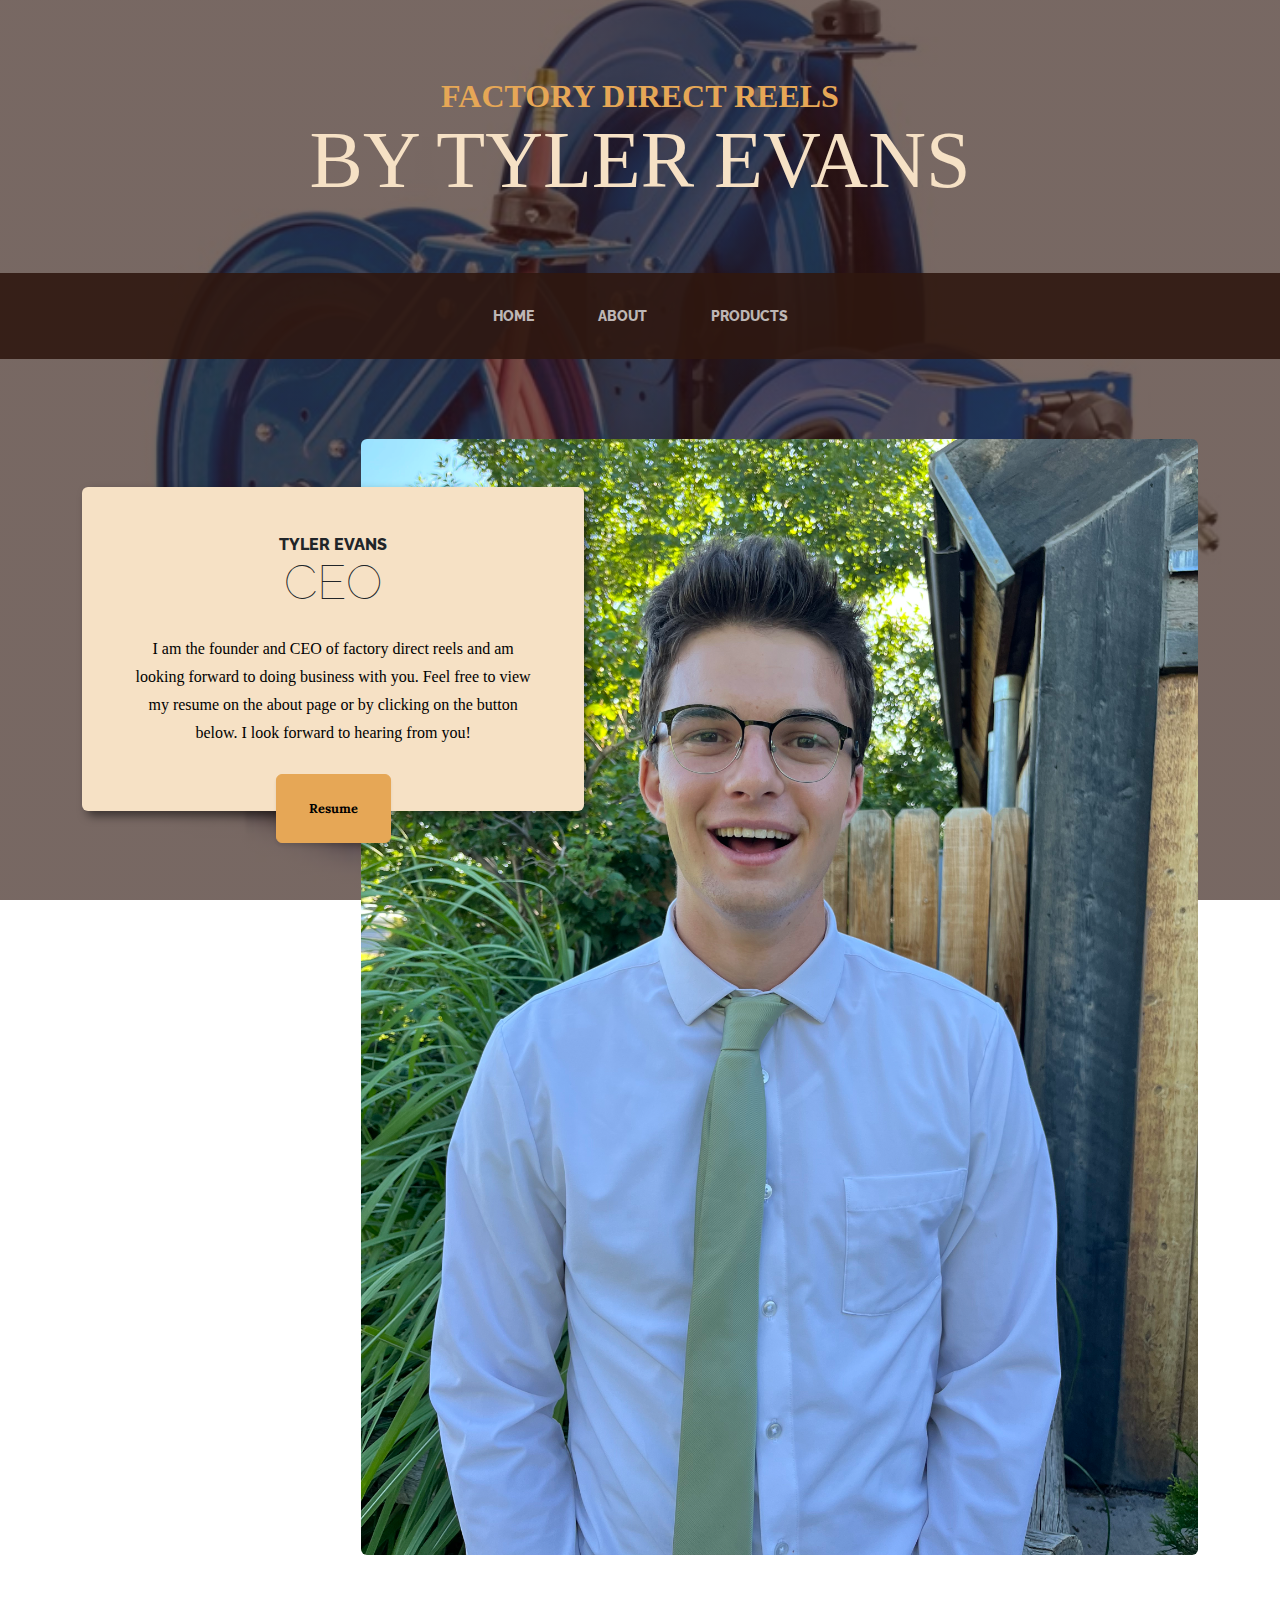
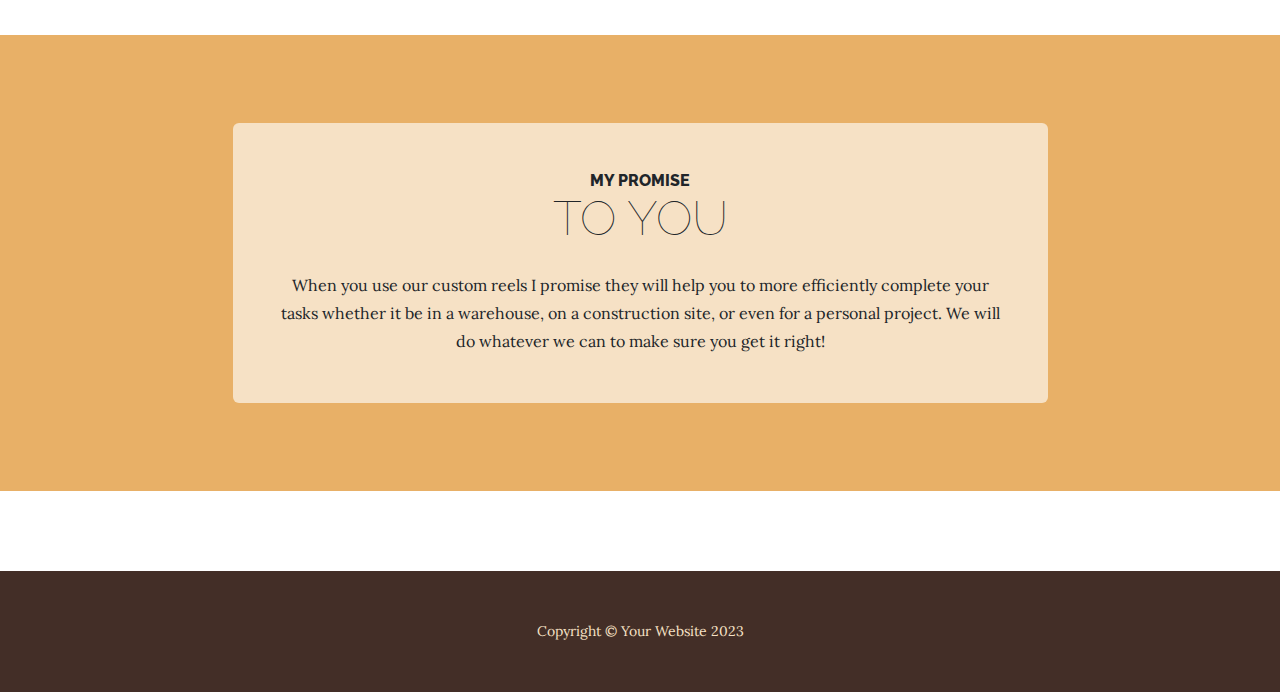
<file: index.html>
<!DOCTYPE html>
<html lang="en">
    <head>
        <meta charset="utf-8" />
        <meta name="viewport" content="width=device-width, initial-scale=1, shrink-to-fit=no" />
        <meta name="description" content="" />
        <meta name="author" content="" />
        <title>Tyler Evans</title>
        <link rel="icon" type="image/x-icon" href="assets/favicon.ico" />
        <!-- Google fonts-->
        <link href="https://fonts.googleapis.com/css?family=Raleway:100,100i,200,200i,300,300i,400,400i,500,500i,600,600i,700,700i,800,800i,900,900i" rel="stylesheet" />
        <link href="https://fonts.googleapis.com/css?family=Lora:400,400i,700,700i" rel="stylesheet" />
        <!-- Core theme CSS (includes Bootstrap)-->
        <link href="css/styles.css" rel="stylesheet" />
        <link rel="stylesheet" href="css/mystyles.css"> 
    </head>
    <body>
        <header>
            <h1 class="site-heading text-center text-faded d-none d-lg-block">
                <span class="site-heading-upper text-primary mb-3">Factory Direct Reels</span>
                <span class="site-heading-lower">By Tyler Evans</span>
            </h1>
        </header>
        <!-- Navigation-->
        <nav class="navbar navbar-expand-lg navbar-dark py-lg-4" id="mainNav">
            <div class="container">
                <a class="navbar-brand text-uppercase fw-bold d-lg-none" href="index.html">Start Bootstrap</a>
                <button class="navbar-toggler" type="button" data-bs-toggle="collapse" data-bs-target="#navbarSupportedContent" aria-controls="navbarSupportedContent" aria-expanded="false" aria-label="Toggle navigation"><span class="navbar-toggler-icon"></span></button>
                <div class="collapse navbar-collapse" id="navbarSupportedContent">
                    <ul class="navbar-nav mx-auto">
                        <li class="nav-item px-lg-4"><a class="nav-link text-uppercase" href="index.html">Home</a></li>
                        <li class="nav-item px-lg-4"><a class="nav-link text-uppercase" href="about.html">About</a></li>  
                        <li class="nav-item px-lg-4"><a class="nav-link text-uppercase" href="products.html">Products</a></li>
                        
                        <!-- <li class="nav-item px-lg-4"><a class="nav-link text-uppercase" href="store.html">Store</a></li> -->
                    </ul>
                </div>
            </div>
        </nav>
        <section class="page-section clearfix">
            <div class="container">
                <div class="intro">
                    <img class="intro-img img-fluid mb-3 mb-lg-0 rounded" src="assets/img/intro.jpg" alt="..." />
                    <div class="intro-text left-0 text-center bg-faded p-5 rounded">
                        <h2 class="section-heading mb-4">
                            <span class="section-heading-upper">Tyler Evans</span>
                            <span class="section-heading-lower">CEO</span>
                        </h2>
                        <p class="notyellow mb-3 "> I am the founder and CEO of factory direct reels and am looking forward to doing business with you. Feel free to view my resume on the about page or by clicking on the button below. I look forward to hearing from you!</p> 
                        <div class="intro-button mx-auto"><a class="btn btn-primary btn-xl" href="IS 201/resume.html">Resume</a></div>
                    </div>
                </div>
            </div>
        </section>
        <section class="page-section cta">
            <div class="container">
                <div class="row">
                    <div class="col-xl-9 mx-auto">
                        <div class="cta-inner bg-faded text-center rounded">
                            <h2 class="section-heading mb-4">
                                <span class="section-heading-upper">My Promise</span>
                                <span class="section-heading-lower">To You</span>
                            </h2>
                            <p class="mb-0">When you use our custom reels I promise they will help you to more efficiently complete your tasks whether it be in a warehouse, on a construction site, or even for a personal project. We will do whatever we can to make sure you get it right!</p>
                        </div>
                    </div>
                </div>
            </div>
        </section>
        <footer class="footer text-faded text-center py-5">
            <div class="container"><p class="m-0 small">Copyright &copy; Your Website 2023</p></div>
        </footer>
        <!-- Bootstrap core JS-->
        <script src="https://cdn.jsdelivr.net/npm/bootstrap@5.2.3/dist/js/bootstrap.bundle.min.js"></script>
        <!-- Core theme JS-->
        <script src="js/scripts.js"></script>
    </body>
</html>
</file>
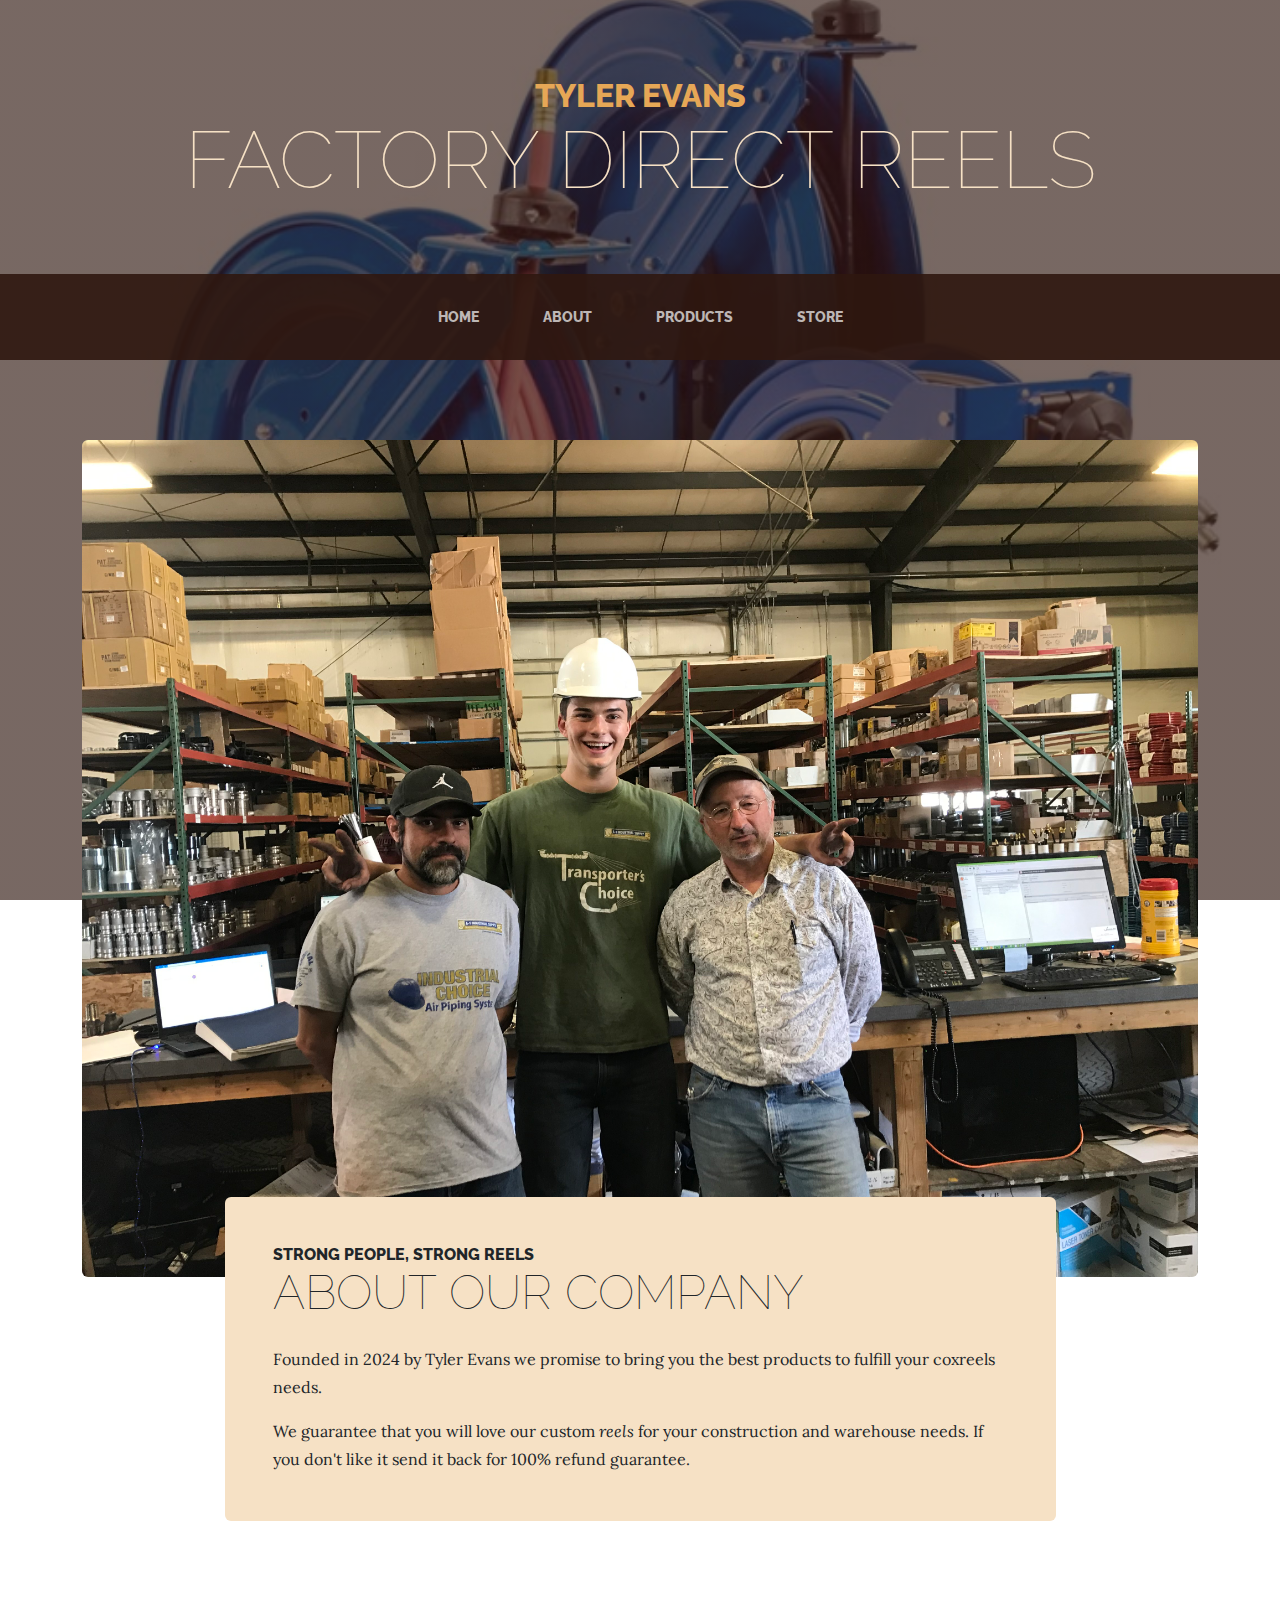
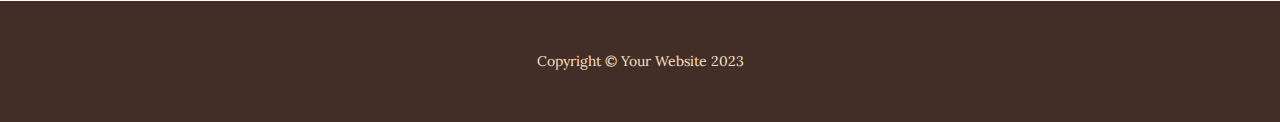
<file: about.html>
<!DOCTYPE html>
<html lang="en">
    <head>
        <meta charset="utf-8" />
        <meta name="viewport" content="width=device-width, initial-scale=1, shrink-to-fit=no" />
        <meta name="description" content="" />
        <meta name="author" content="" />
        <title>Business Casual - Start Bootstrap Theme</title>
        <link rel="icon" type="image/x-icon" href="assets/favicon.ico" />
        <!-- Google fonts-->
        <link href="https://fonts.googleapis.com/css?family=Raleway:100,100i,200,200i,300,300i,400,400i,500,500i,600,600i,700,700i,800,800i,900,900i" rel="stylesheet" />
        <link href="https://fonts.googleapis.com/css?family=Lora:400,400i,700,700i" rel="stylesheet" />
        <!-- Core theme CSS (includes Bootstrap)-->
        <link href="css/styles.css" rel="stylesheet" />
    </head>
    <body>
        <header>
            <h1 class="site-heading text-center text-faded d-none d-lg-block">
                <span class="site-heading-upper text-primary mb-3">Tyler Evans</span>
                <span class="site-heading-lower">Factory Direct Reels</span>
            </h1>
        </header>
        <!-- Navigation-->
        <nav class="navbar navbar-expand-lg navbar-dark py-lg-4" id="mainNav">
            <div class="container">
                <a class="navbar-brand text-uppercase fw-bold d-lg-none" href="index.html">Start Bootstrap</a>
                <button class="navbar-toggler" type="button" data-bs-toggle="collapse" data-bs-target="#navbarSupportedContent" aria-controls="navbarSupportedContent" aria-expanded="false" aria-label="Toggle navigation"><span class="navbar-toggler-icon"></span></button>
                <div class="collapse navbar-collapse" id="navbarSupportedContent">
                    <ul class="navbar-nav mx-auto">
                        <li class="nav-item px-lg-4"><a class="nav-link text-uppercase" href="index.html">Home</a></li>
                        <li class="nav-item px-lg-4"><a class="nav-link text-uppercase" href="about.html">About</a></li>
                        <li class="nav-item px-lg-4"><a class="nav-link text-uppercase" href="products.html">Products</a></li>
                        <li class="nav-item px-lg-4"><a class="nav-link text-uppercase" href="store.html">Store</a></li>
                    </ul>
                </div>
            </div>
        </nav>
        <section class="page-section about-heading">
            <div class="container">
                <img class="img-fluid rounded about-heading-img mb-3 mb-lg-0" src="assets/img/about.jpg" alt="..." />
                <div class="about-heading-content">
                    <div class="row">
                        <div class="col-xl-9 col-lg-10 mx-auto">
                            <div class="bg-faded rounded p-5">
                                <h2 class="section-heading mb-4">
                                    <span class="section-heading-upper">Strong People, Strong Reels</span>
                                    <span class="section-heading-lower">About Our Company</span>
                                </h2>
                                <p>Founded in 2024 by Tyler Evans we promise to bring you the best products to fulfill your coxreels needs.</p>
                                <p class="mb-0">
                                    We guarantee that you will love our custom
                                    <em>reels</em>
                                    for your construction and warehouse needs. If you don't like it send it back for 100% refund guarantee.
                                </p>
                            </div>
                        </div>
                    </div>
                </div>
            </div>
        </section>
        <footer class="footer text-faded text-center py-5">
            <div class="container"><p class="m-0 small">Copyright &copy; Your Website 2023</p></div>
        </footer>
        <!-- Bootstrap core JS-->
        <script src="https://cdn.jsdelivr.net/npm/bootstrap@5.2.3/dist/js/bootstrap.bundle.min.js"></script>
        <!-- Core theme JS-->
        <script src="js/scripts.js"></script>
    </body>
</html>
</file>
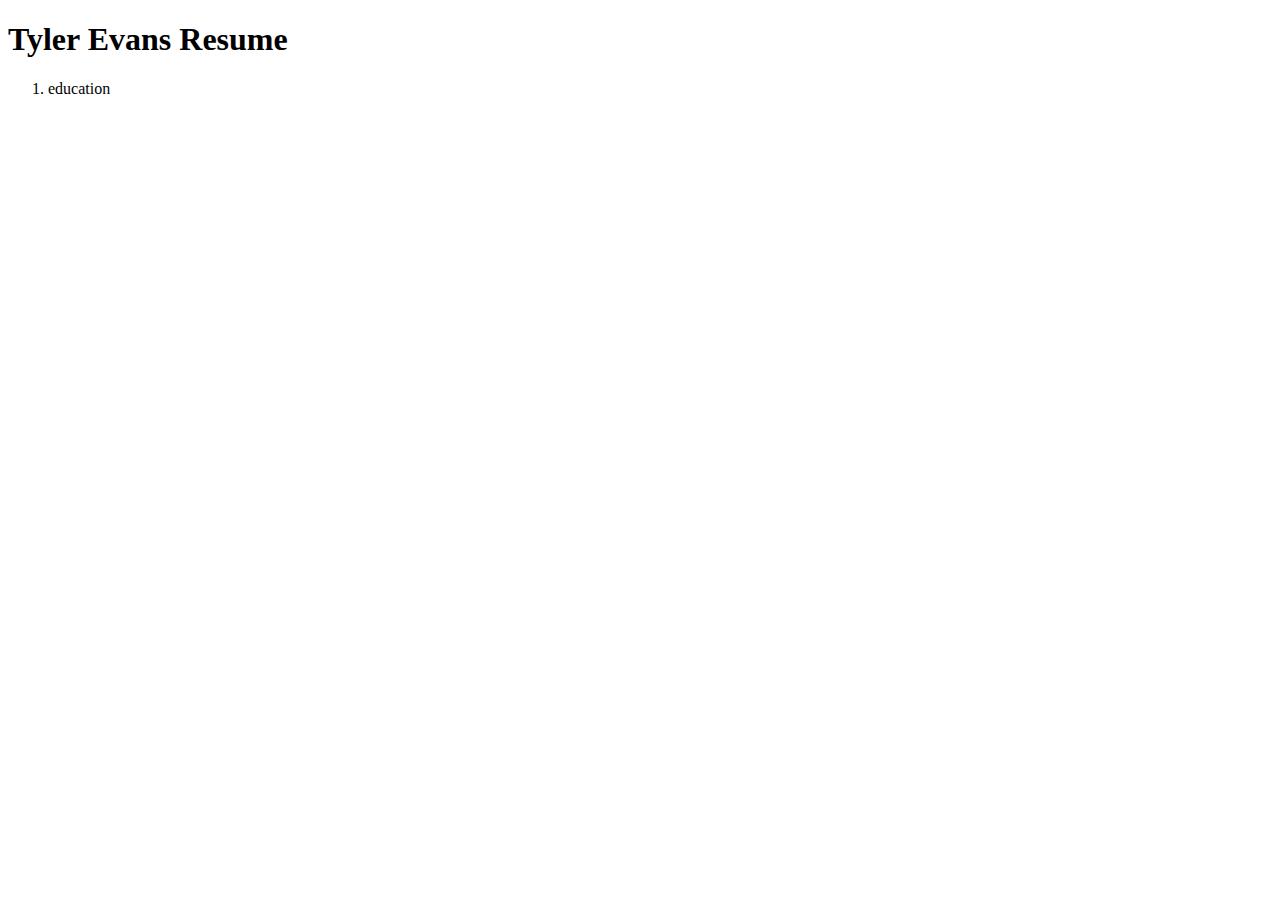
<file: newresume.html>
<!DOCTYPE html>
<html lang="en">
<head>
    <meta charset="UTF-8">
    <meta name="viewport" content="width=device-width, initial-scale=1.0">
    <title>Resume</title>
</head>
<body>
    <h1>Tyler Evans Resume</h1>
    <ol>
        <li>education</li>
    </ol>

</body>
</html>
</file>
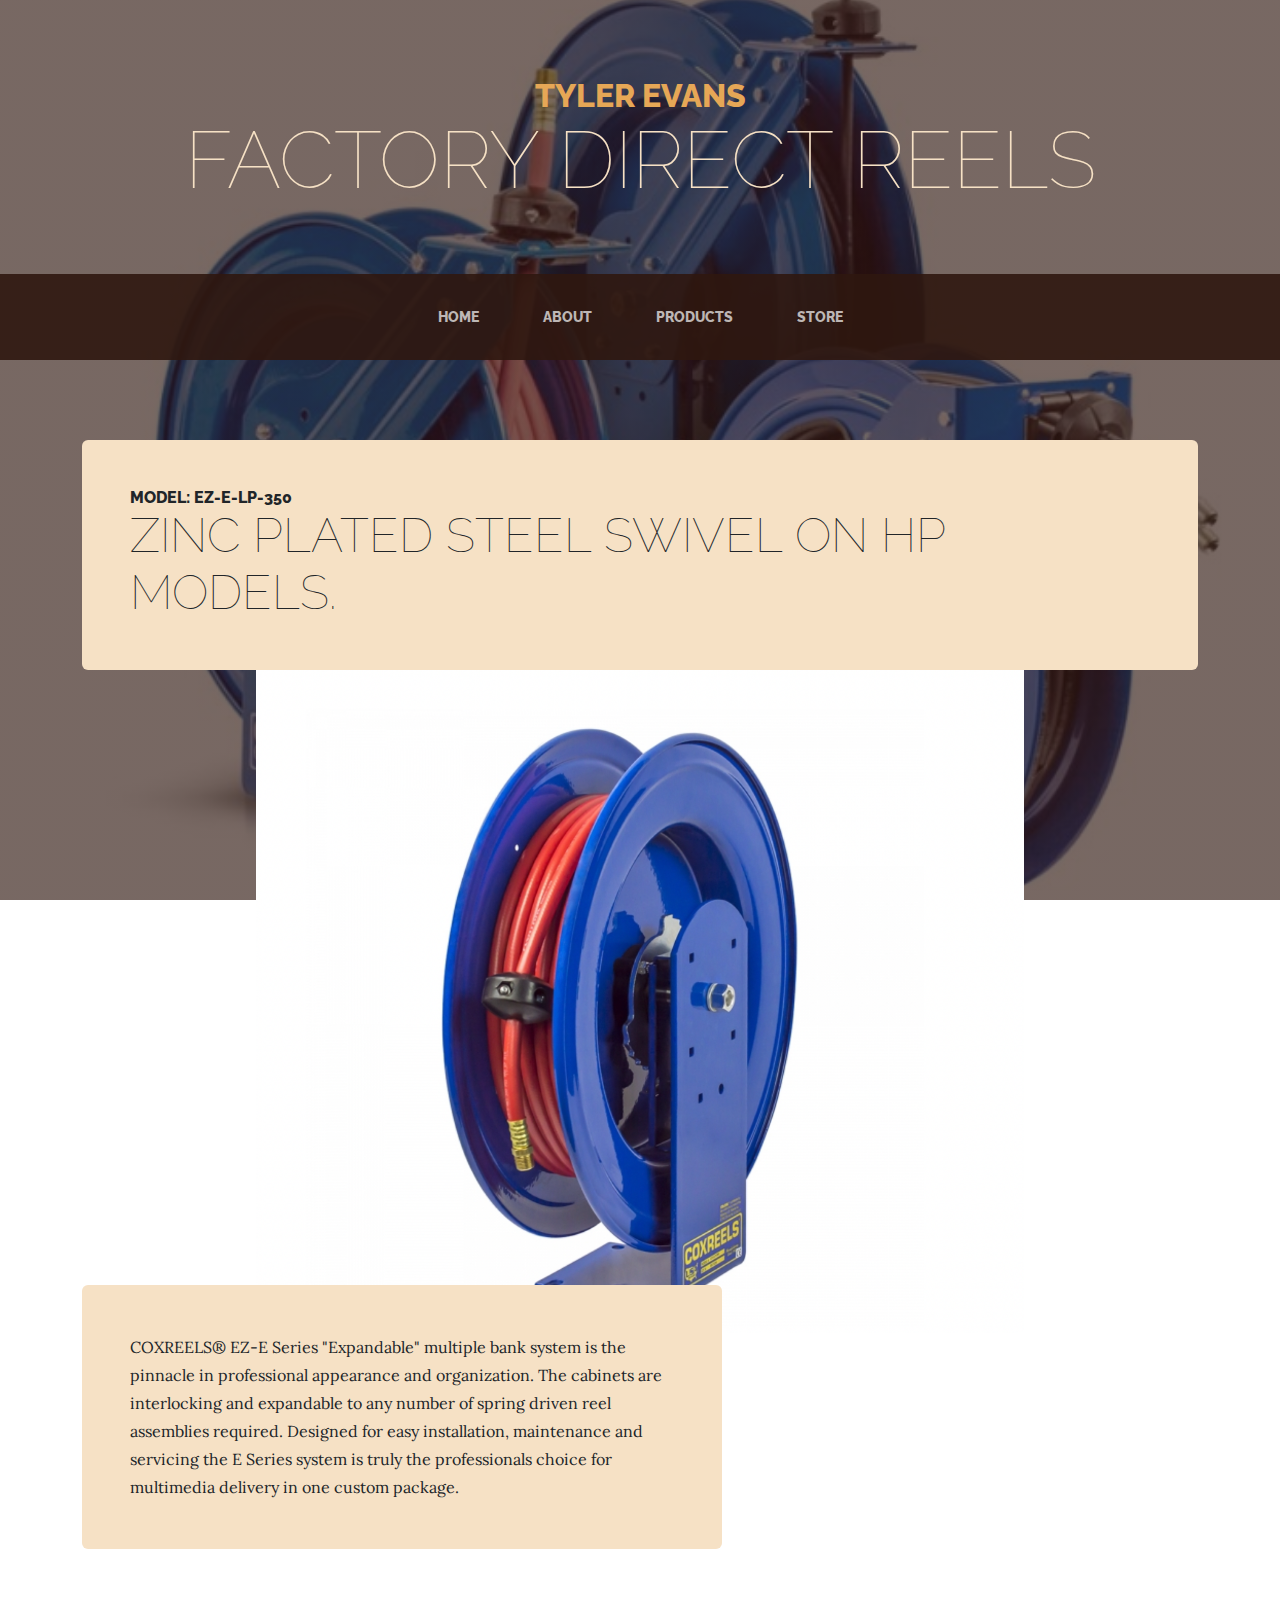
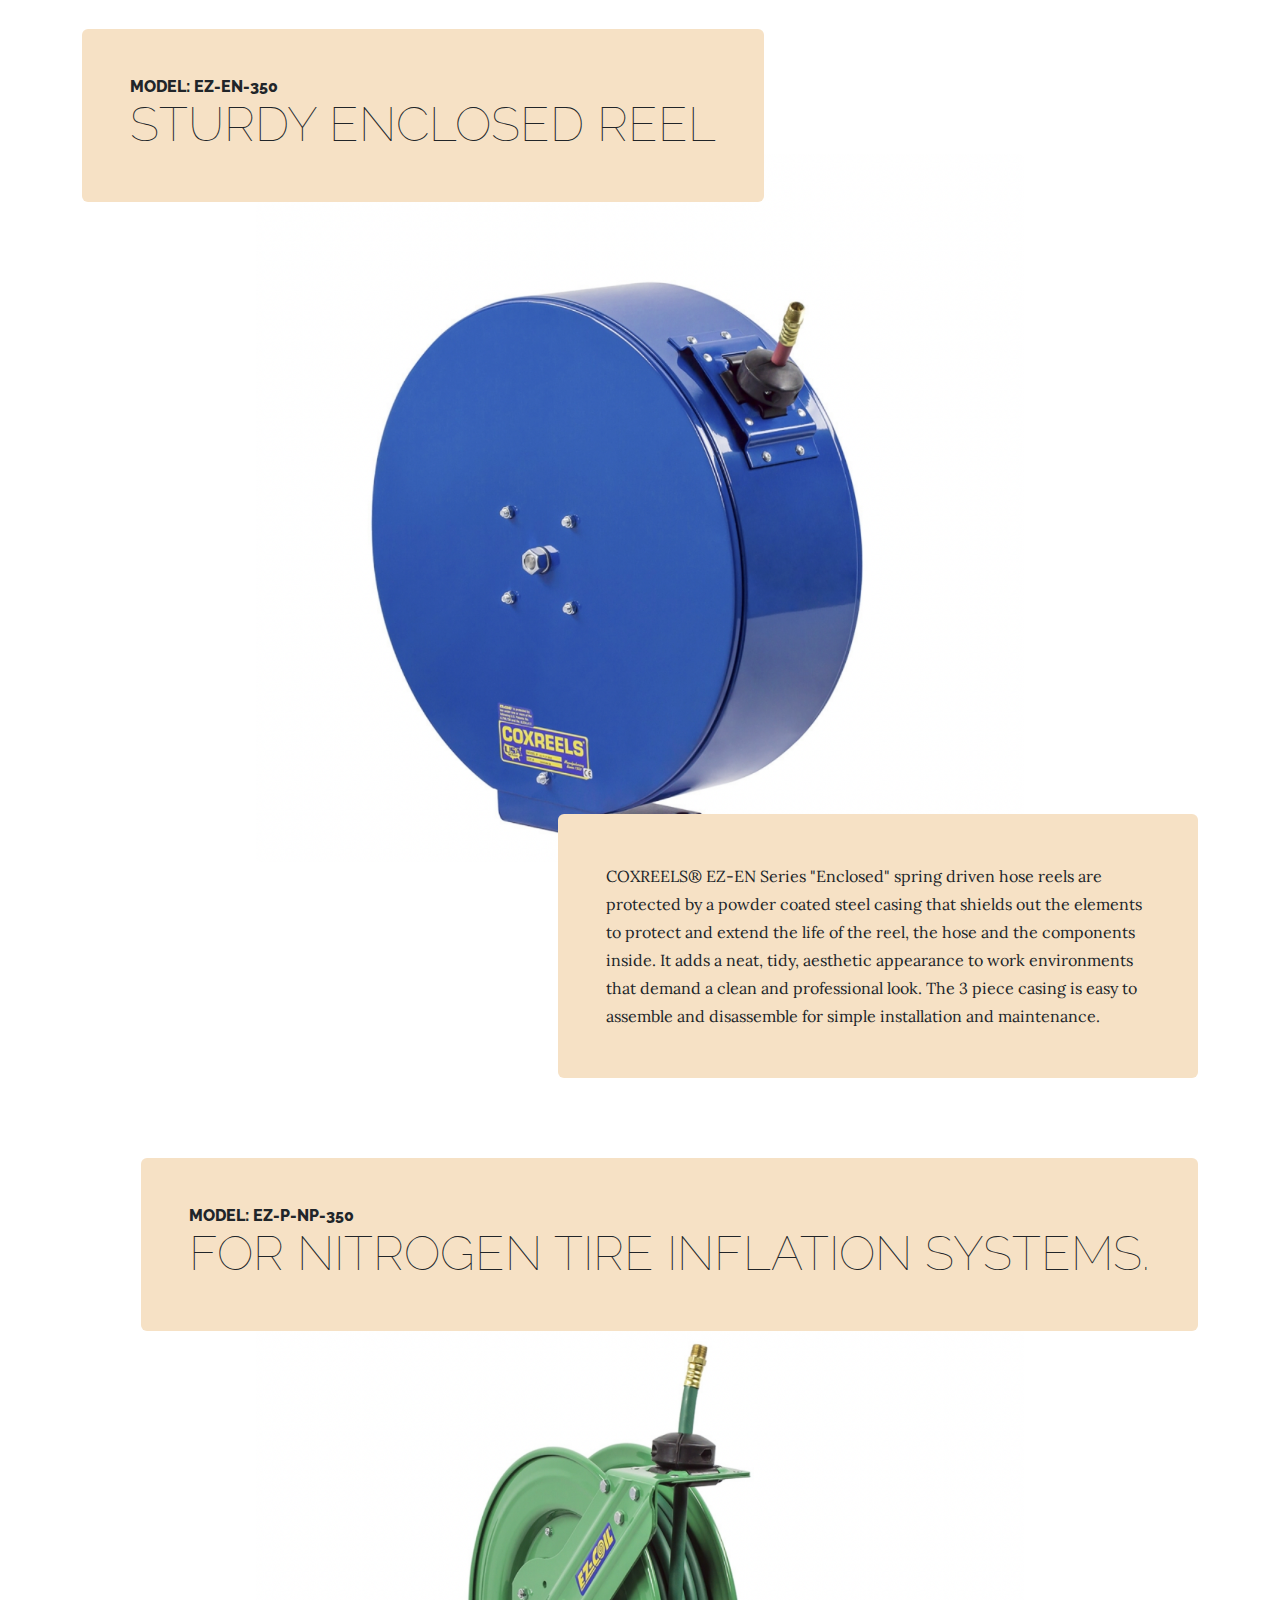
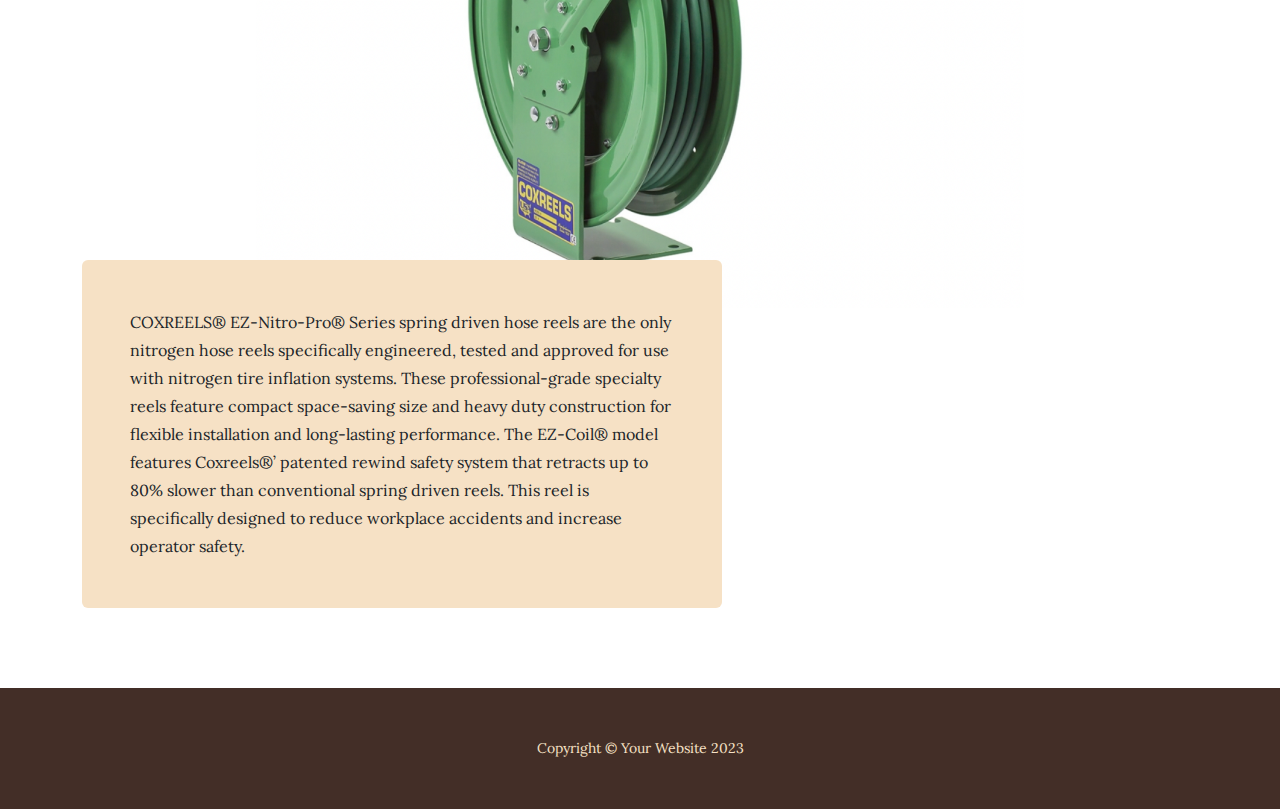
<file: products.html>
<!DOCTYPE html>
<html lang="en">
    <head>
        <meta charset="utf-8" />
        <meta name="viewport" content="width=device-width, initial-scale=1, shrink-to-fit=no" />
        <meta name="description" content="" />
        <meta name="author" content="" />
        <title>Business Casual - Start Bootstrap Theme</title>
        <link rel="icon" type="image/x-icon" href="assets/favicon.ico" />
        <!-- Google fonts-->
        <link href="https://fonts.googleapis.com/css?family=Raleway:100,100i,200,200i,300,300i,400,400i,500,500i,600,600i,700,700i,800,800i,900,900i" rel="stylesheet" />
        <link href="https://fonts.googleapis.com/css?family=Lora:400,400i,700,700i" rel="stylesheet" />
        <!-- Core theme CSS (includes Bootstrap)-->
        <link href="css/styles.css" rel="stylesheet" />
    </head>
    <body>
        <header>
            <h1 class="site-heading text-center text-faded d-none d-lg-block">
                <span class="site-heading-upper text-primary mb-3">Tyler Evans</span>
                <span class="site-heading-lower">Factory Direct Reels</span>
            </h1>
        </header>
        <!-- Navigation-->
        <nav class="navbar navbar-expand-lg navbar-dark py-lg-4" id="mainNav">
            <div class="container">
                <a class="navbar-brand text-uppercase fw-bold d-lg-none" href="index.html">Start Bootstrap</a>
                <button class="navbar-toggler" type="button" data-bs-toggle="collapse" data-bs-target="#navbarSupportedContent" aria-controls="navbarSupportedContent" aria-expanded="false" aria-label="Toggle navigation"><span class="navbar-toggler-icon"></span></button>
                <div class="collapse navbar-collapse" id="navbarSupportedContent">
                    <ul class="navbar-nav mx-auto">
                        <li class="nav-item px-lg-4"><a class="nav-link text-uppercase" href="index.html">Home</a></li>
                        <li class="nav-item px-lg-4"><a class="nav-link text-uppercase" href="about.html">About</a></li>
                        <li class="nav-item px-lg-4"><a class="nav-link text-uppercase" href="products.html">Products</a></li>
                        <li class="nav-item px-lg-4"><a class="nav-link text-uppercase" href="store.html">Store</a></li>
                    </ul>
                </div>
            </div>
        </nav>
        <section class="page-section">
            <div class="container">
                <div class="product-item">
                    <div class="product-item-title d-flex">
                        <div class="bg-faded p-5 d-flex ms-auto rounded">
                            <h2 class="section-heading mb-0">
                                <span class="section-heading-upper">Model: EZ-E-LP-350</span>
                                <span class="section-heading-lower">Zinc plated steel swivel on HP models. </span>
                            </h2>
                        </div>
                    </div>
                    <img class="product-item-img mx-auto d-flex rounded img-fluid mb-3 mb-lg-0" src="assets/img/products-01.jpg" alt="..." />
                    <div class="product-item-description d-flex me-auto">
                        <div class="bg-faded p-5 rounded"><p class="mb-0">COXREELS® EZ-E Series "Expandable" multiple bank system is the pinnacle in professional appearance and organization. The cabinets are interlocking and expandable to any number of spring driven reel assemblies required. Designed for easy installation, maintenance and servicing the E Series system is truly the professionals choice for multimedia delivery in one custom package.</p></div>
                    </div>
                </div>
            </div>
        </section>
        <section class="page-section">
            <div class="container">
                <div class="product-item">
                    <div class="product-item-title d-flex">
                        <div class="bg-faded p-5 d-flex me-auto rounded">
                            <h2 class="section-heading mb-0">
                                <span class="section-heading-upper">Model: EZ-EN-350</span>
                                <span class="section-heading-lower">Sturdy enclosed reel</span>
                            </h2>
                        </div>
                    </div>
                    <img class="product-item-img mx-auto d-flex rounded img-fluid mb-3 mb-lg-0" src="assets/img/products-02.jpg" alt="..." />
                    <div class="product-item-description d-flex ms-auto">
                        <div class="bg-faded p-5 rounded"><p class="mb-0">COXREELS® EZ-EN Series "Enclosed" spring driven hose reels are protected by a powder coated steel casing that shields out the elements to protect and extend the life of the reel, the hose and the components inside. It adds a neat, tidy, aesthetic appearance to work environments that demand a clean and professional look. The 3 piece casing is easy to assemble and disassemble for simple installation and maintenance.</p></div>
                    </div>
                </div>
            </div>
        </section>
        <section class="page-section">
            <div class="container">
                <div class="product-item">
                    <div class="product-item-title d-flex">
                        <div class="bg-faded p-5 d-flex ms-auto rounded">
                            <h2 class="section-heading mb-0">
                                <span class="section-heading-upper">Model: EZ-P-NP-350</span>
                                <span class="section-heading-lower"> for nitrogen tire inflation systems.</span>
                            </h2>
                        </div>
                    </div>
                    <img class="product-item-img mx-auto d-flex rounded img-fluid mb-3 mb-lg-0" src="assets/img/products-03.jpg" alt="..." />
                    <div class="product-item-description d-flex me-auto">
                        <div class="bg-faded p-5 rounded"><p class="mb-0">COXREELS® EZ-Nitro-Pro® Series spring driven hose reels are the only nitrogen hose reels specifically engineered, tested and approved for use with nitrogen tire inflation systems. These professional-grade specialty reels feature compact space-saving size and heavy duty construction for flexible installation and long-lasting performance. The EZ-Coil® model features Coxreels®’ patented rewind safety system that retracts up to 80% slower than conventional spring driven reels. This reel is specifically designed to reduce workplace accidents and increase operator safety. </p></div>
                    </div>
                </div>
            </div>
        </section>
        <footer class="footer text-faded text-center py-5">
            <div class="container"><p class="m-0 small">Copyright &copy; Your Website 2023</p></div>
        </footer>
        <!-- Bootstrap core JS-->
        <script src="https://cdn.jsdelivr.net/npm/bootstrap@5.2.3/dist/js/bootstrap.bundle.min.js"></script>
        <!-- Core theme JS-->
        <script src="js/scripts.js"></script>
    </body>
</html>
</file>
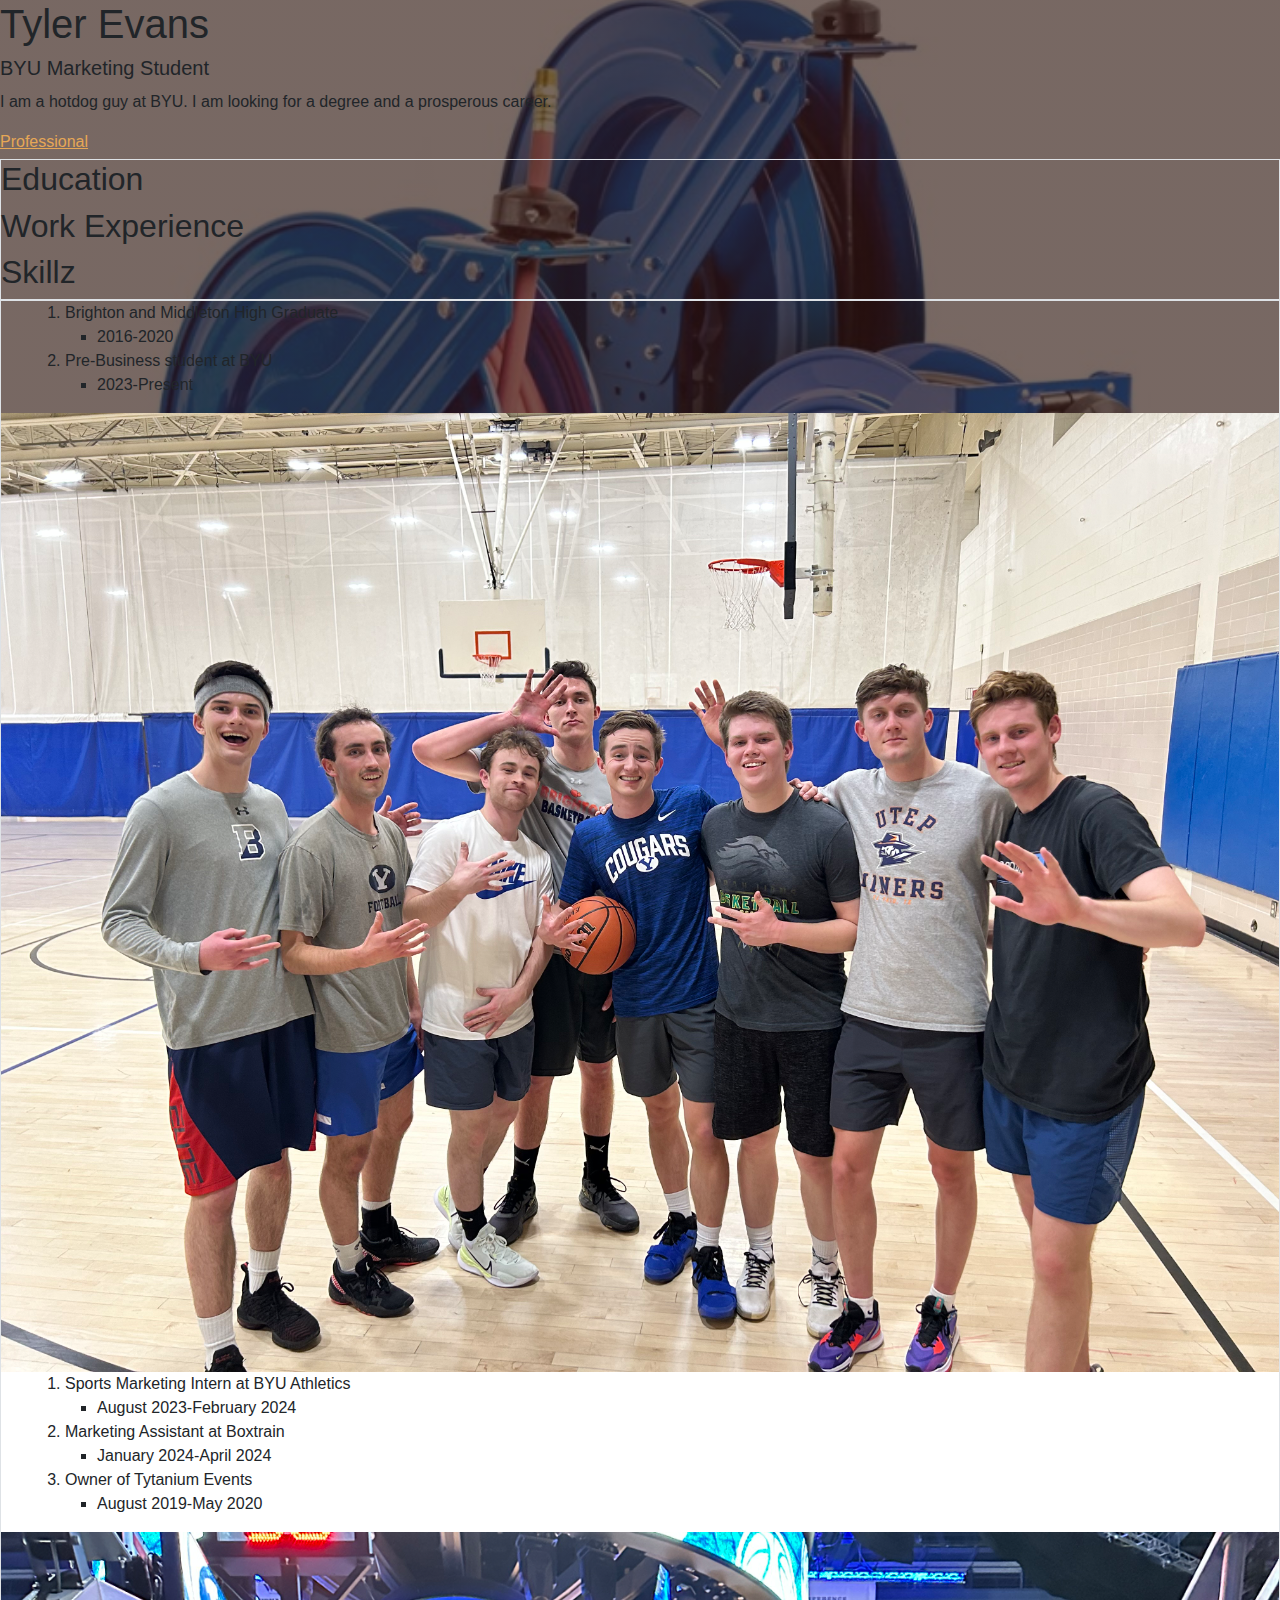
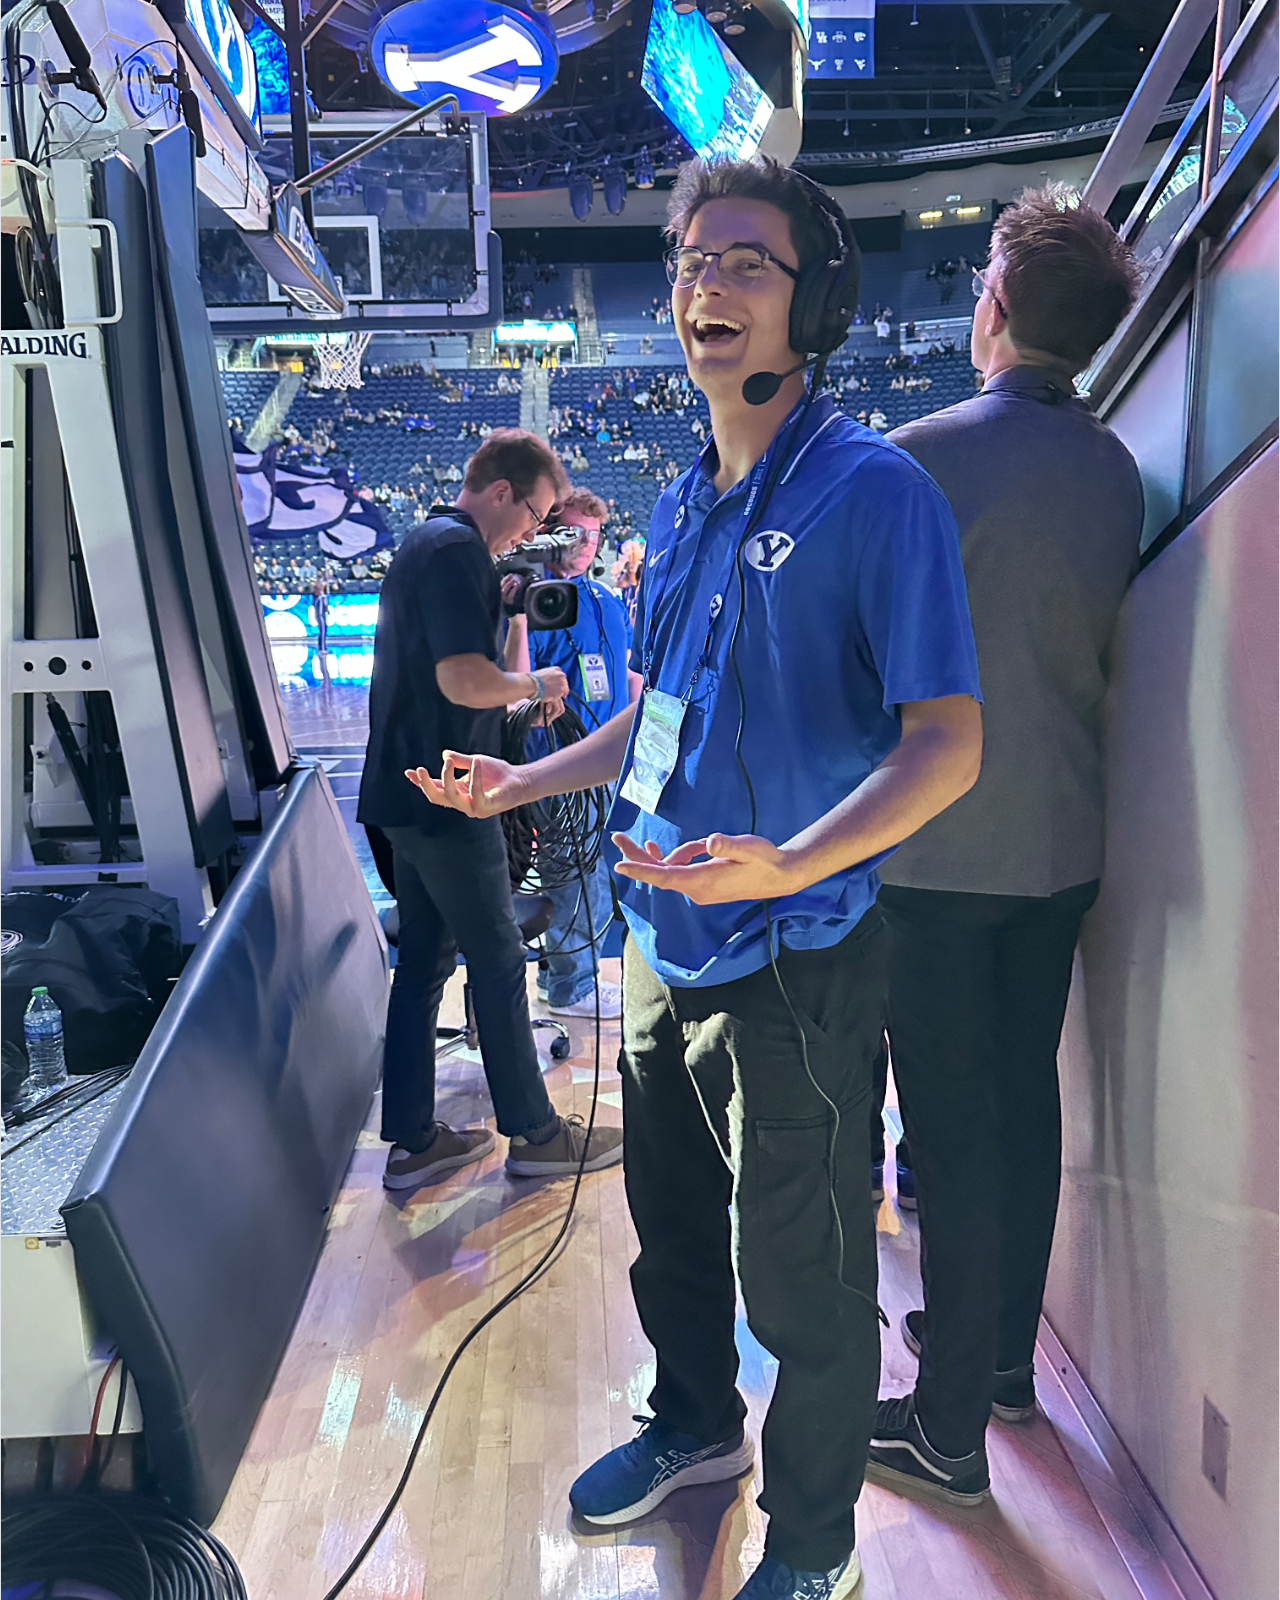
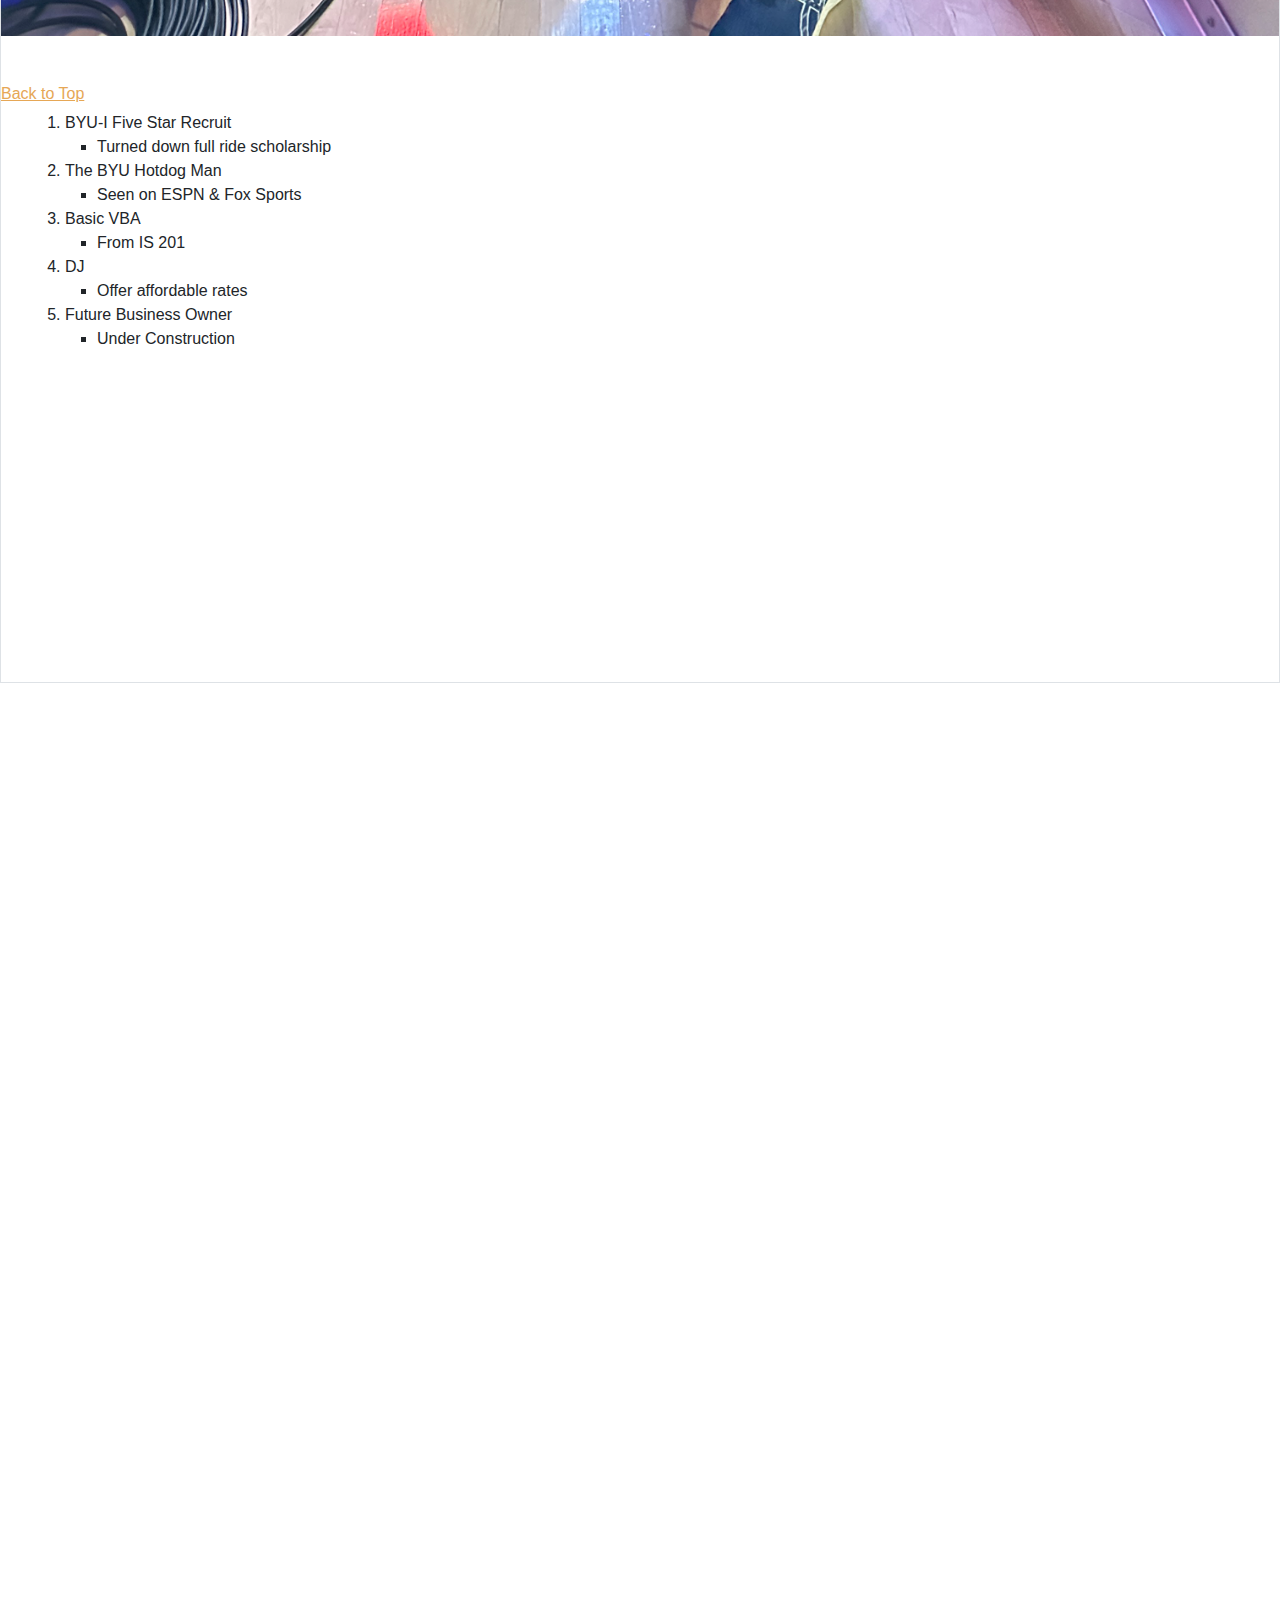
<file: resume.html>
<html>
<head>
    <title>My First Webpage</title>
    <link rel="stylesheet" href="css/styles.css"> 
</head>
<body>
    <!--Option Z for word wrap-->
    <h1> Tyler Evans</h1'> 
    <h5>BYU Marketing Student</h5>
    <p class="missionstatement">I am a hotdog guy at BYU. I am looking for a degree and a prosperous career.
  </p>
    <h6 class="professional"><a href="../index.html">Professional</a></h6>
    
   
    <div class = "border">
        <div class="leftbox">
            <h2>Education</h2>
        </div>
        <div class="middlebox">
            <h2 class="work">Work Experience</h2>
        </div>
        <div class="rightbox">
            <h2>Skillz</h2>
        </div>
    </div>
    <div class = "border">
        <div class="leftbox" style="text-align: left;">
            <ul>
                <ol>
                <li>Brighton and Middleton High Graduate</li>
                    <ul>
                        <li>2016-2020</li>
                    </ul>
                <li> Pre-Business student at BYU</li>
                    <ul>
                        <li>2023-Present</li>
                    </ul>
            </ul>
                </ol>
            <img src="../IS 201/images/intramural.jpeg" width="100%" alt="Tyler Evans with intramural basketball team">
        </div>
        <div class="middlebox"style="text-align: left;">
            <ul>
                    <ol>
                        <li>Sports Marketing Intern at BYU Athletics</li>
                            <ul>
                                <li>August 2023-February 2024</li>
                            </ul>
                                <li> Marketing Assistant at Boxtrain</li>
                            <ul>
                                <li>January 2024-April 2024</li>
                            </ul>
                                <li> Owner of Tytanium Events</li>
                            <ul>
                                <li>August 2019-May 2020</li>
                            </ul>
                    </ol>
            </ul>
            <img src="../IS 201/images/sportsmktg.JPG" width="100%" alt="Tyler Evans working at a BYU Basketball game">
            <br>
            <br>
            <br>
            <h6 class="anchor"><a href="#top">Back to Top</a></h6>
        </div>
        <div class="rightbox" style="text-align: left;">
            <ul>
                <ol>
                <li>BYU-I Five Star Recruit</li>
                    <ul>
                        <li>Turned down full ride scholarship</li>
                    </ul>
                <li>The BYU Hotdog Man</li>
                    <ul>
                        <li>Seen on ESPN & Fox Sports</li>
                    </ul>
                <li>Basic VBA</li>
                    <ul>
                        <li>From IS 201</li>
                    </ul>
                <li>DJ</li>
                    <ul>
                        <li>Offer affordable rates</li>
                    </ul>
                <li>Future Business Owner</li>
                    <ul>
                        <li>Under Construction</li>
                    </ul>
                </ol>
            </ul>
            <iframe width="560" height="315" src="https://www.youtube.com/embed/UVT1hROl7g0?si=qVKBZ2HJeea2odm1" title="YouTube video player" frameborder="0" allow="accelerometer; autoplay; clipboard-write; encrypted-media; gyroscope; picture-in-picture; web-share" referrerpolicy="strict-origin-when-cross-origin" allowfullscreen></iframe>
        </div>
    </div>
    <br><br><br><br><br><br><br><br><br><br><br><br><br><br><br><br>
    <br><br><br><br><br><br><br><br><br><br><br><br><br><br><br><br>
    <br><br><br><br><br><br><br><br><br><br>
    <div style="bottom: 0px; width: 100%; max-height: 400px;">
        <div class='tableauplaceholder' id='viz1712940542264' style='position: relative'><noscript><a href='#'><img alt='Language Diversity in Indian Movies ' src='https:&#47;&#47;public.tableau.com&#47;static&#47;images&#47;La&#47;LanguageDiversityinIndianMovieIndustry&#47;LanguageDiversityinIndianMovies&#47;1_rss.png' style='border: none' /></a></noscript><object class='tableauViz'  style='display:none;'><param name='host_url' value='https%3A%2F%2Fpublic.tableau.com%2F' /> <param name='embed_code_version' value='3' /> <param name='site_root' value='' /><param name='name' value='LanguageDiversityinIndianMovieIndustry&#47;LanguageDiversityinIndianMovies' /><param name='tabs' value='no' /><param name='toolbar' value='yes' /><param name='static_image' value='https:&#47;&#47;public.tableau.com&#47;static&#47;images&#47;La&#47;LanguageDiversityinIndianMovieIndustry&#47;LanguageDiversityinIndianMovies&#47;1.png' /> <param name='animate_transition' value='yes' /><param name='display_static_image' value='yes' /><param name='display_spinner' value='yes' /><param name='display_overlay' value='yes' /><param name='display_count' value='yes' /><param name='language' value='en-US' /></object></div>                <script type='text/javascript'>                    var divElement = document.getElementById('viz1712940542264');                    var vizElement = divElement.getElementsByTagName('object')[0];                    if ( divElement.offsetWidth > 800 ) { vizElement.style.width='1400px';vizElement.style.height='927px';} else if ( divElement.offsetWidth > 500 ) { vizElement.style.width='1400px';vizElement.style.height='927px';} else { vizElement.style.width='100%';vizElement.style.height='4277px';}                     var scriptElement = document.createElement('script');                    scriptElement.src = 'https://public.tableau.com/javascripts/api/viz_v1.js';                    vizElement.parentNode.insertBefore(scriptElement, vizElement);                </script>
    </div>
    <!-- <a href="html/resumé.html">Resume</a>  -->

    <!-- <a href="https://www.factorydirecthose.com/" target="_blank">make some money</a> -->
<!-- <img class="imgcenter" src="images/website.png" width= "500px" alt = "picture of me"> -->
<!-- <a href="../index.html">Go Professional</a> -->
<!-- <img src="pic2.png" alt="another picture of me"> -->
<!-- <iframe width="560" height="315" src="https://www.youtube.com/embed/UVT1hROl7g0?si=BhBjGmqvWwVwLdu-" title="YouTube video player" frameborder="0" allow="accelerometer; autoplay; clipboard-write; encrypted-media; gyroscope; picture-in-picture; web-share" referrerpolicy="strict-origin-when-cross-origin" allowfullscreen></iframe> -->

<!-- <a href="#top">Back to top</a> -->
</body>
</html>
</file>
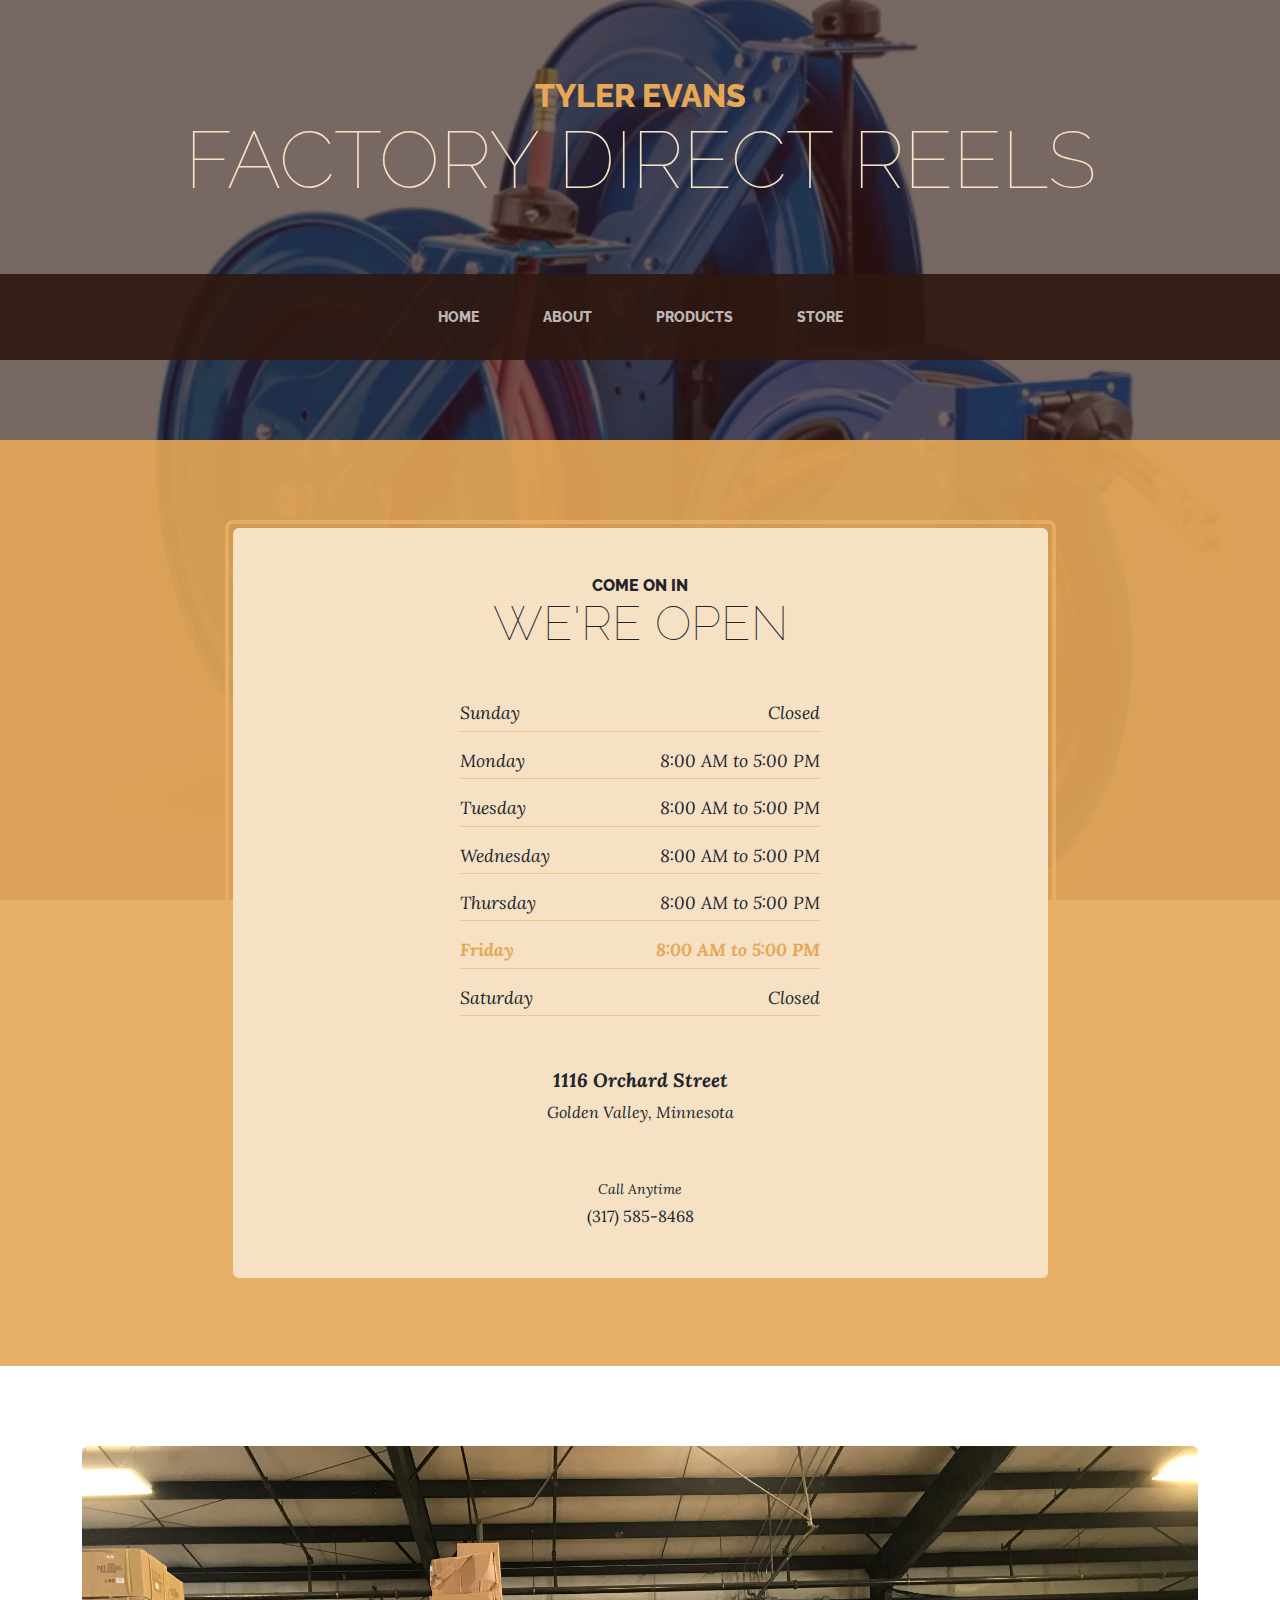
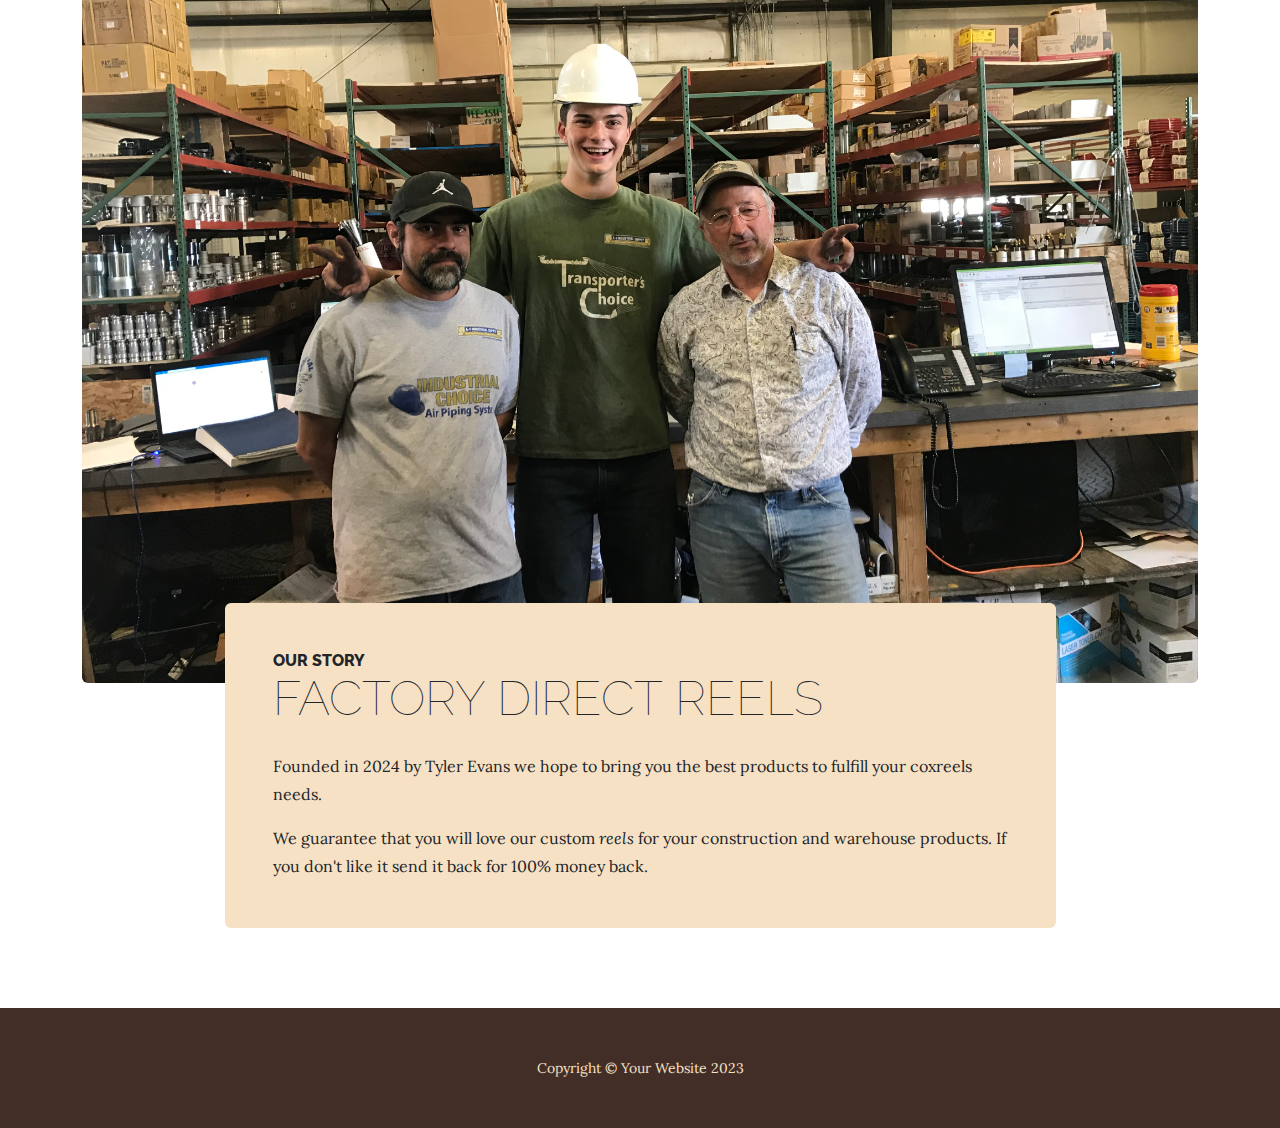
<file: store.html>
<!DOCTYPE html>
<html lang="en">
    <head>
        <meta charset="utf-8" />
        <meta name="viewport" content="width=device-width, initial-scale=1, shrink-to-fit=no" />
        <meta name="description" content="" />
        <meta name="author" content="" />
        <title>Business Casual - Start Bootstrap Theme</title>
        <link rel="icon" type="image/x-icon" href="assets/favicon.ico" />
        <!-- Google fonts-->
        <link href="https://fonts.googleapis.com/css?family=Raleway:100,100i,200,200i,300,300i,400,400i,500,500i,600,600i,700,700i,800,800i,900,900i" rel="stylesheet" />
        <link href="https://fonts.googleapis.com/css?family=Lora:400,400i,700,700i" rel="stylesheet" />
        <!-- Core theme CSS (includes Bootstrap)-->
        <link href="css/styles.css" rel="stylesheet" />
    </head>
    <body>
        <header>
            <h1 class="site-heading text-center text-faded d-none d-lg-block">
                <span class="site-heading-upper text-primary mb-3">Tyler Evans</span>
                <span class="site-heading-lower">Factory Direct Reels</span>
            </h1>
        </header>
        <!-- Navigation-->
        <nav class="navbar navbar-expand-lg navbar-dark py-lg-4" id="mainNav">
            <div class="container">
                <a class="navbar-brand text-uppercase fw-bold d-lg-none" href="index.html">Start Bootstrap</a>
                <button class="navbar-toggler" type="button" data-bs-toggle="collapse" data-bs-target="#navbarSupportedContent" aria-controls="navbarSupportedContent" aria-expanded="false" aria-label="Toggle navigation"><span class="navbar-toggler-icon"></span></button>
                <div class="collapse navbar-collapse" id="navbarSupportedContent">
                    <ul class="navbar-nav mx-auto">
                        <li class="nav-item px-lg-4"><a class="nav-link text-uppercase" href="index.html">Home</a></li>
                        <li class="nav-item px-lg-4"><a class="nav-link text-uppercase" href="about.html">About</a></li>
                        <li class="nav-item px-lg-4"><a class="nav-link text-uppercase" href="products.html">Products</a></li>
                        <li class="nav-item px-lg-4"><a class="nav-link text-uppercase" href="store.html">Store</a></li>
                    </ul>
                </div>
            </div>
        </nav>
        <section class="page-section cta">
            <div class="container">
                <div class="row">
                    <div class="col-xl-9 mx-auto">
                        <div class="cta-inner bg-faded text-center rounded">
                            <h2 class="section-heading mb-5">
                                <span class="section-heading-upper">Come On In</span>
                                <span class="section-heading-lower">We're Open</span>
                            </h2>
                            <ul class="list-unstyled list-hours mb-5 text-left mx-auto">
                                <li class="list-unstyled-item list-hours-item d-flex">
                                    Sunday
                                    <span class="ms-auto">Closed</span>
                                </li>
                                <li class="list-unstyled-item list-hours-item d-flex">
                                    Monday
                                    <span class="ms-auto">8:00 AM to 5:00 PM</span>
                                </li>
                                <li class="list-unstyled-item list-hours-item d-flex">
                                    Tuesday
                                    <span class="ms-auto">8:00 AM to 5:00 PM</span>
                                </li>
                                <li class="list-unstyled-item list-hours-item d-flex">
                                    Wednesday
                                    <span class="ms-auto">8:00 AM to 5:00 PM</span>
                                </li>
                                <li class="list-unstyled-item list-hours-item d-flex">
                                    Thursday
                                    <span class="ms-auto">8:00 AM to 5:00 PM</span>
                                </li>
                                <li class="list-unstyled-item list-hours-item d-flex">
                                    Friday
                                    <span class="ms-auto">8:00 AM to 5:00 PM</span>
                                </li>
                                <li class="list-unstyled-item list-hours-item d-flex">
                                    Saturday
                                    <span class="ms-auto">Closed</span>
                                </li>
                            </ul>
                            <p class="address mb-5">
                                <em>
                                    <strong>1116 Orchard Street</strong>
                                    <br />
                                    Golden Valley, Minnesota
                                </em>
                            </p>
                            <p class="mb-0">
                                <small><em>Call Anytime</em></small>
                                <br />
                                (317) 585-8468
                            </p>
                        </div>
                    </div>
                </div>
            </div>
        </section>
        <section class="page-section about-heading">
            <div class="container">
                <img class="img-fluid rounded about-heading-img mb-3 mb-lg-0" src="assets/img/about.jpg" alt="..." />
                <div class="about-heading-content">
                    <div class="row">
                        <div class="col-xl-9 col-lg-10 mx-auto">
                            <div class="bg-faded rounded p-5">
                                <h2 class="section-heading mb-4">
                                    <span class="section-heading-upper">Our Story</span>
                                    <span class="section-heading-lower">Factory Direct Reels</span>
                                </h2>
                                <p>Founded in 2024 by Tyler Evans we hope to bring you the best products to fulfill your coxreels needs.</p>
                                <p class="mb-0">
                                    We guarantee that you will love our custom
                                    <em>reels</em>
                                    for your construction and warehouse products. If you don't like it send it back for 100% money back.
                                </p>
                            </div>
                        </div>
                    </div>
                </div>
            </div>
        </section>
        <footer class="footer text-faded text-center py-5">
            <div class="container"><p class="m-0 small">Copyright &copy; Your Website 2023</p></div>
        </footer>
        <!-- Bootstrap core JS-->
        <script src="https://cdn.jsdelivr.net/npm/bootstrap@5.2.3/dist/js/bootstrap.bundle.min.js"></script>
        <!-- Core theme JS-->
        <script src="js/scripts.js"></script>
    </body>
</html>
</file>
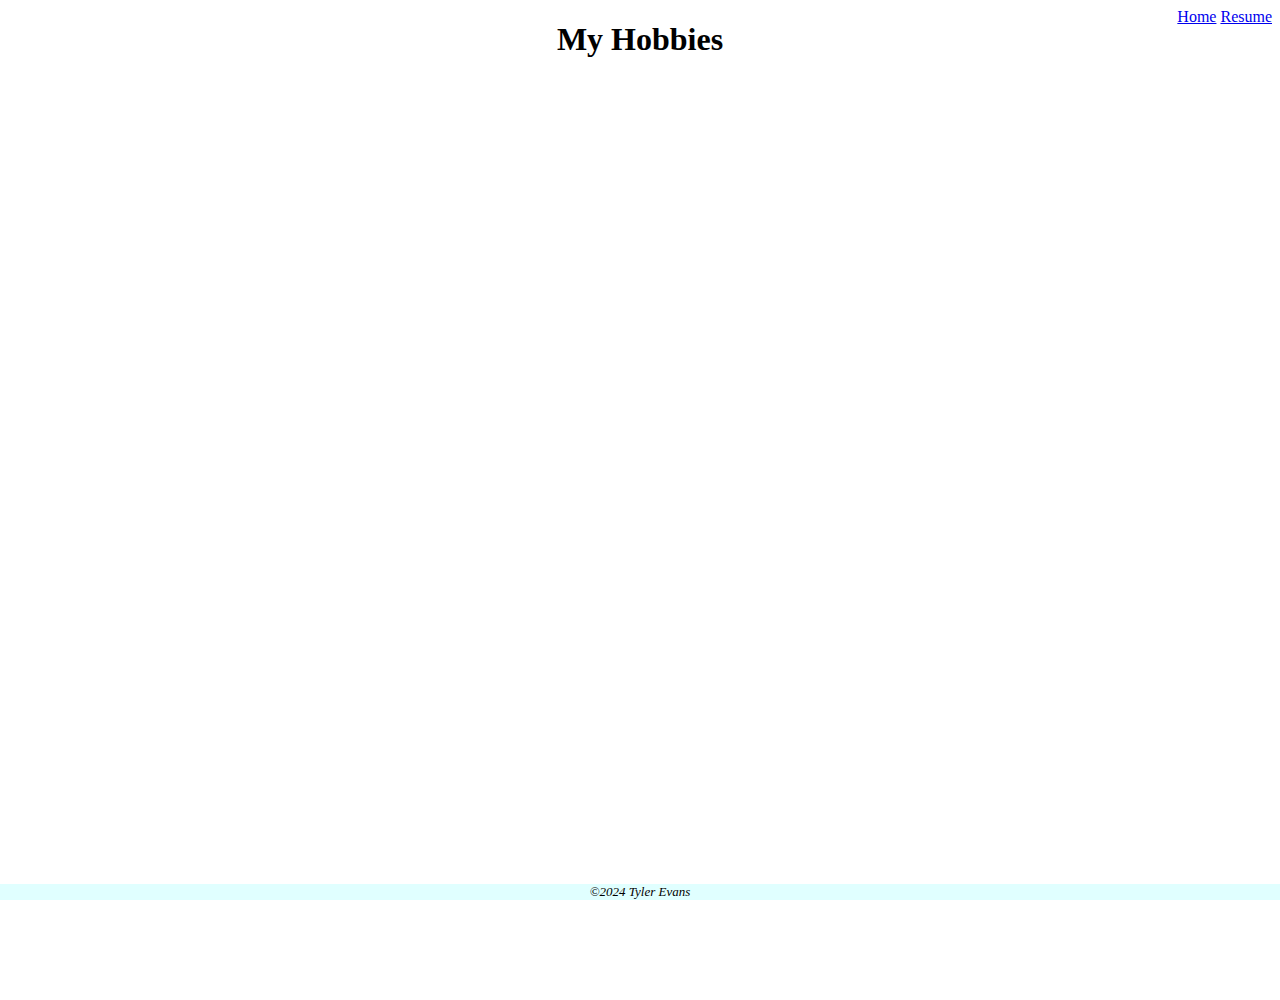
<file: html/about.html>
<!DOCTYPE html>
<html lang="en">
<head>
    <meta charset="UTF-8">
    <meta name="viewport" content="width=device-width, initial-scale=1.0">
    <title>about</title>
    <link rel="stylesheet" href="../css/divestyles.css">
</head>
<body>
    <div class = "common top">
   <h1>My Hobbies</h1> 
    </div> 
   <div class = "common content"></div> 
   <div class='tableauPlaceholder' id='viz1712173184617' style='position: relative'><noscript><a href='#'><img alt='Language Diversity in Indian Movies ' src='https:&#47;&#47;public.tableau.com&#47;static&#47;images&#47;La&#47;LanguageDiversityinIndianMovieIndustry&#47;LanguageDiversityinIndianMovies&#47;1_rss.png' style='border: none' /></a></noscript><object class='tableauViz'  style='display:none;'><param name='host_url' value='https%3A%2F%2Fpublic.tableau.com%2F' /> <param name='embed_code_version' value='3' /> <param name='site_root' value='' /><param name='name' value='LanguageDiversityinIndianMovieIndustry&#47;LanguageDiversityinIndianMovies' /><param name='tabs' value='no' /><param name='toolbar' value='yes' /><param name='static_image' value='https:&#47;&#47;public.tableau.com&#47;static&#47;images&#47;La&#47;LanguageDiversityinIndianMovieIndustry&#47;LanguageDiversityinIndianMovies&#47;1.png' /> <param name='animate_transition' value='yes' /><param name='display_static_image' value='yes' /><param name='display_spinner' value='yes' /><param name='display_overlay' value='yes' /><param name='display_count' value='yes' /><param name='language' value='en-US' /></object></div>                <script type='text/javascript'>                    var divElement = document.getElementById('viz1712173184617');                    var vizElement = divElement.getElementsByTagName('object')[0];                    if ( divElement.offsetWidth > 800 ) { vizElement.style.width='1400px';vizElement.style.height='927px';} else if ( divElement.offsetWidth > 500 ) { vizElement.style.width='1400px';vizElement.style.height='927px';} else { vizElement.style.width='100%';vizElement.style.height='4277px';}                     var scriptElement = document.createElement('script');                    scriptElement.src = 'https://public.tableau.com/javascripts/api/viz_v1.js';                    vizElement.parentNode.insertBefore(scriptElement, vizElement);                </script>
   <div class = "common bottom">&copy;2024 Tyler Evans</div>  
   <div class="nav">
    <a href="../index.html">Home</a>
    <a href="resumé.html">Resume</a>
   </div>
</body>
</html>
</file>
<file: css/mystyles.css>
body{
    font-family: comic sans ms';
}
.site-heading-lower {
    font-family: 'comic sans ms';
}
.mb-3{
    font-family: 'comic sans ms';
    color: yellow;
}
.notyellow{
    color: black !important;
}
.intro-text{
    box-shadow: 5px 5px 10px rgba(0, 0, 0, 0.5)
}
</file>
<file: css/divestyles.css>
/* positioning styles */
.common{
    position: absolute; 
    /*border: 5px solid black;
    background-color: beige; */
}
.bottom {
    position: fixed; /*always visible in this fixed position */
    bottom: 0px;
    left: 0px;
    right: 0px;   /* with the 0px we are saying to take up the whole space */
    text-align: center;
    font-style: italic;
    font-size: small;
    background-color: lightcyan;
}
.top{
 top: 0px;
 left: 0px;
 right: 0px;
 text-align: center;
}
.content{
   top: 100px; 
   left: 0px;
   right: 0px;
   height: 100%;
}
.nav{
    position: relative;
    float: right;
    z-index: 1; /* way to control the depth, use z-index for depth layers */
    color: white;
}
</file>
